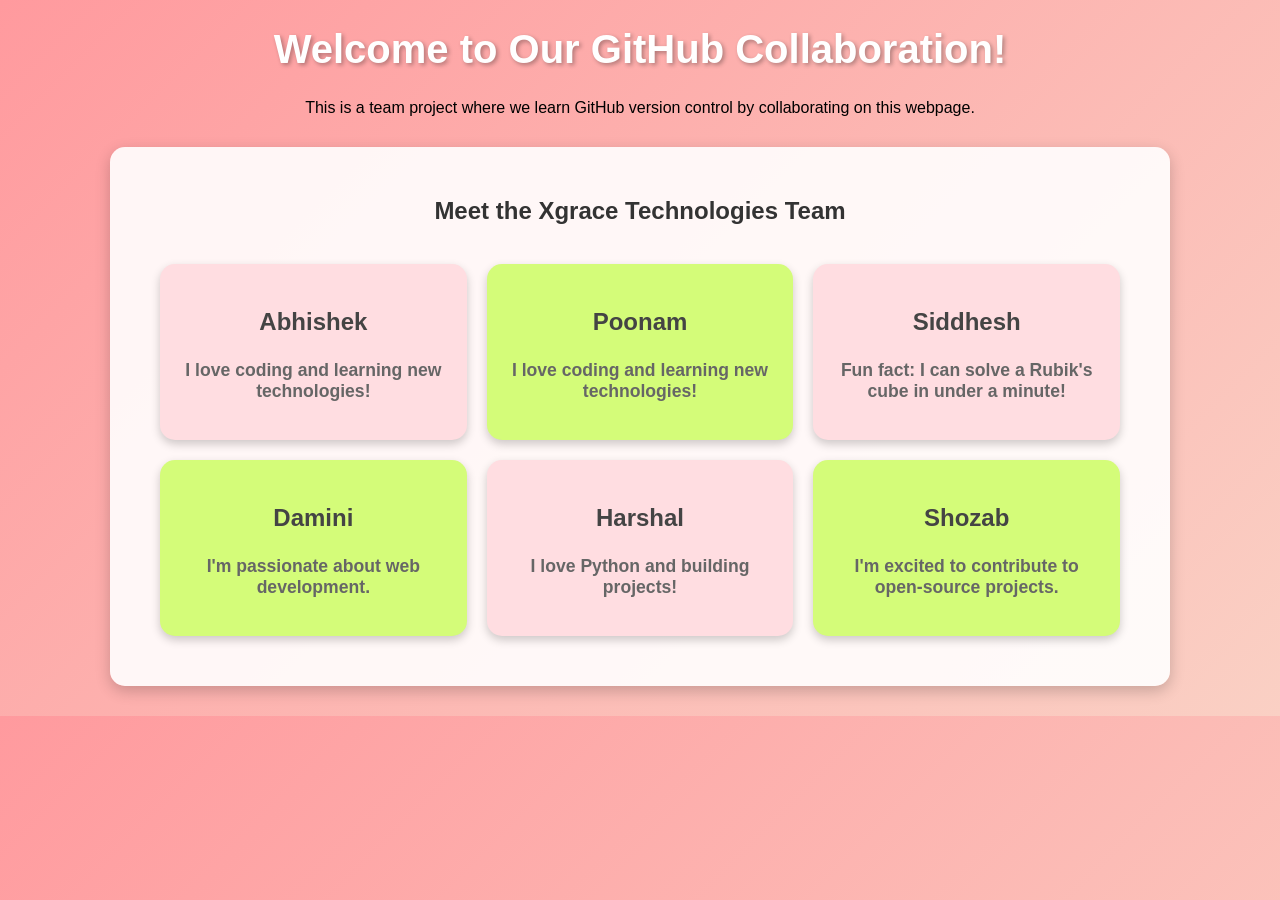
<file: index.html>
<!DOCTYPE html>
<html lang="en">
<head>
    <meta charset="UTF-8">
    <meta name="viewport" content="width=device-width, initial-scale=1.0">
    <title>Team GitHub Project</title>
    <link rel="stylesheet" type="text/css" href="style.css"/>
</head>
<body>
    <h1>Welcome to Our GitHub Collaboration!</h1>
    <p>This is a team project where we learn GitHub version control by collaborating on this webpage.</p>

    <div class="team">
        <h2>Meet the Xgrace Technologies Team</h2>

        <div class="team-container">
            <div class="member">
                <h3>Abhishek</h3>
                <p>I love coding and learning new technologies!</p>
            </div>

            <div class="member">
                <h3>Poonam</h3>
                <p>I love coding and learning new technologies!</p>
            </div>

            <div class="member">
                <h3>Siddhesh</h3>
                <p>Fun fact: I can solve a Rubik's cube in under a minute!</p>
            </div>

            <div class="member">
                <h3>Damini</h3>
                <p>I'm passionate about web development.</p>
            </div>

            <div class="member">
                <h3>Harshal</h3>
                <p>I love Python and building projects!</p>
            </div>

            <div class="member">
                <h3>Shozab</h3>
                <p>I'm excited to contribute to open-source projects.</p>
            </div>
        </div>
    </div>
</body>
</html>
</file>
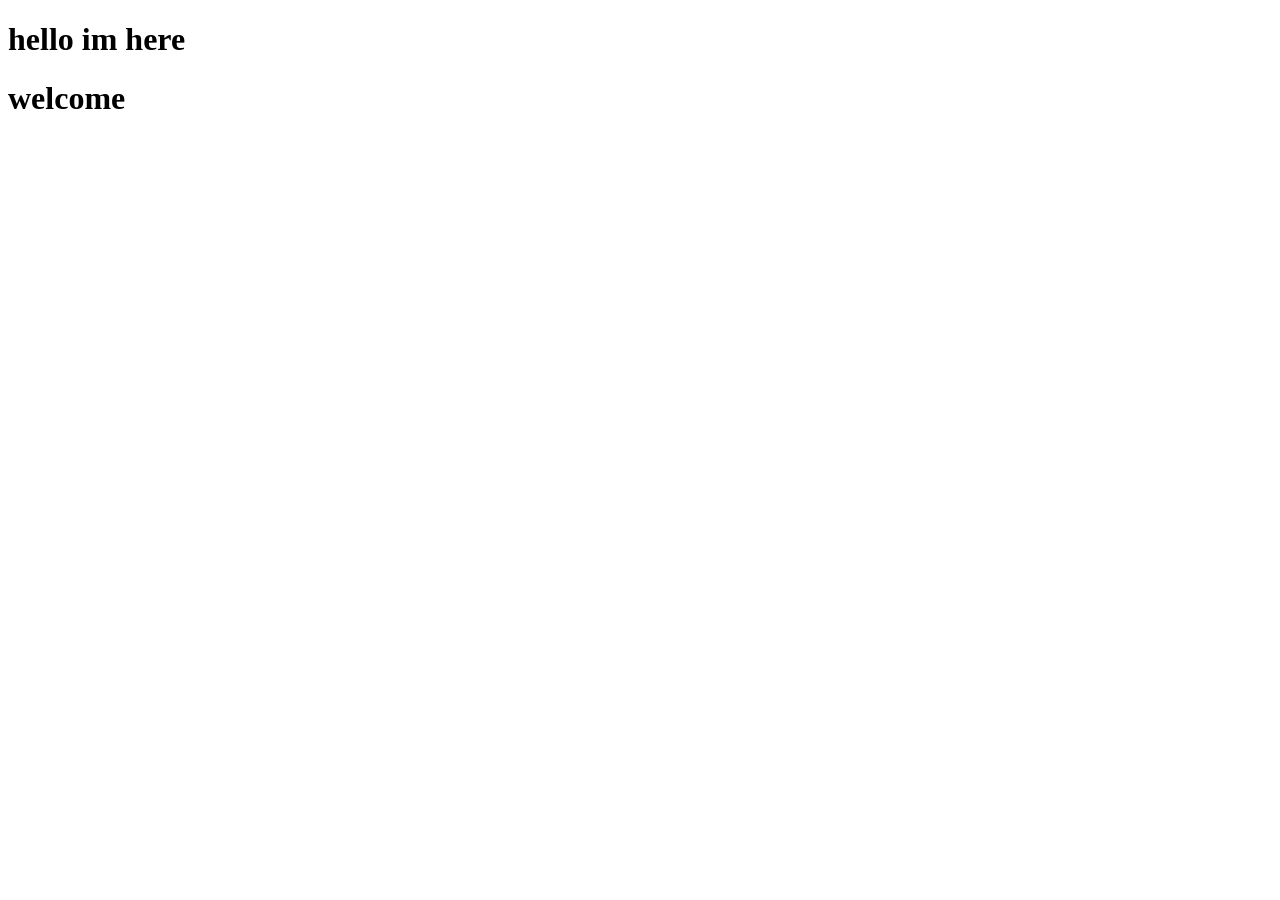
<file: first.html>
<!DOCTYPE html>
<html lang="en">
<head>
    <meta charset="UTF-8">
    <meta name="viewport" content="width=device-width, initial-scale=1.0">
    <title>Document</title>
</head>
<body>
    <h1>hello im here</h1>
    <h1>welcome</h1>
    
</body>
</html>
</file>
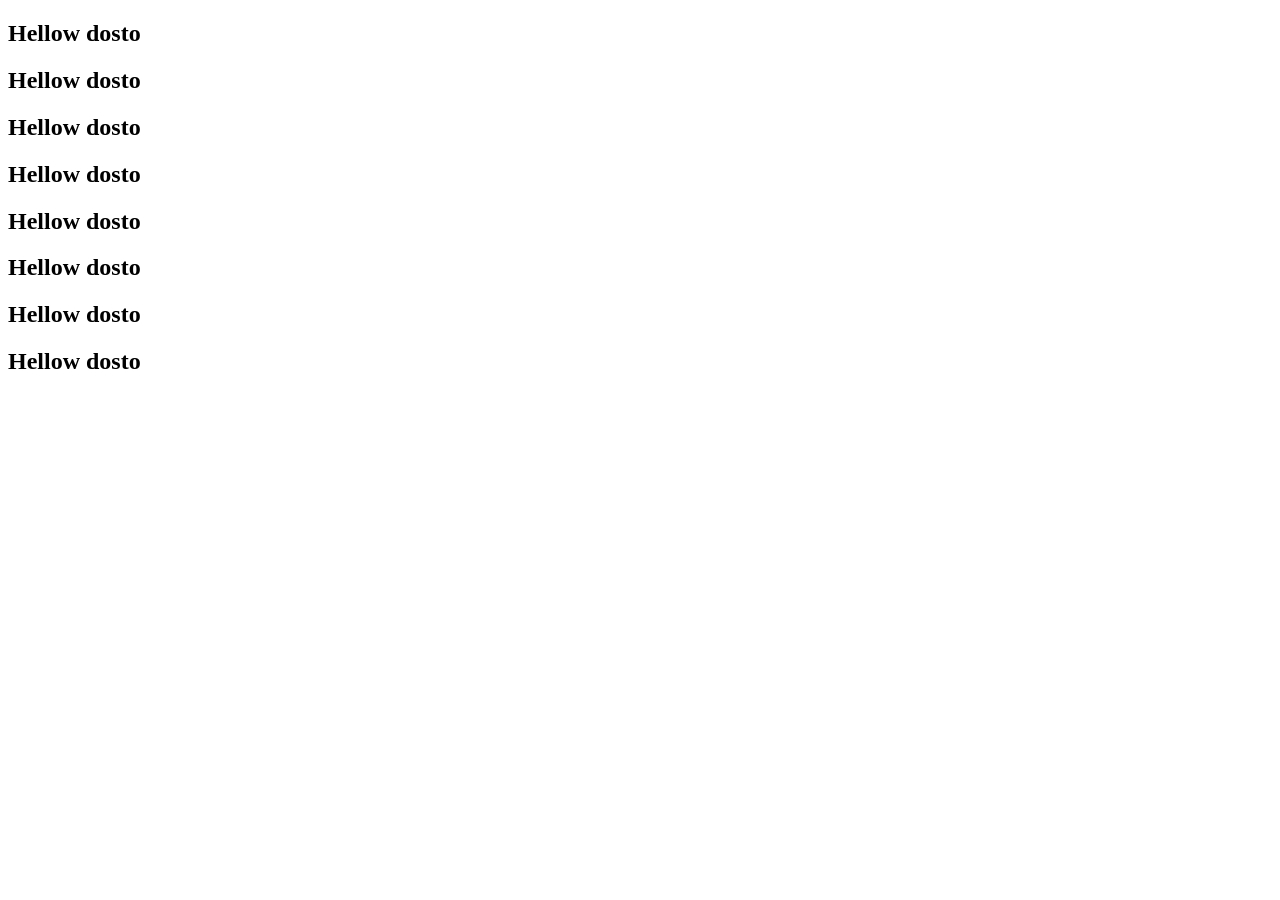
<file: services.html>
<!DOCTYPE html>
<html lang="en">
<head>
    <meta charset="UTF-8">
    <meta name="viewport" content="width=device-width, initial-scale=1.0">
    <title>Document</title>
</head>
<body>
    <h2>Hellow dosto</h2>
    <h2>Hellow dosto</h2>
    <h2>Hellow dosto</h2>
    <h2>Hellow dosto</h2>
    <h2>Hellow dosto</h2>
    <h2>Hellow dosto</h2>
    <h2>Hellow dosto</h2>
    <h2>Hellow dosto</h2>
</body>
</html>
</file>
<file: style.css>
/* General Styling */
body {
  font-family: 'Arial', sans-serif;
  background: linear-gradient(135deg, #ff9a9e, #fad0c4);
  text-align: center;
  margin: 0;
  padding: 0;
}

/* Main Container */
.team {
  max-width: 1000px;
  margin: 30px auto;
  background: rgba(255, 255, 255, 0.9);
  padding: 30px;
  border-radius: 15px;
  box-shadow: 0px 5px 15px rgba(0, 0, 0, 0.2);
}

/* Header */
h1 {
  color: #fff;
  font-size: 2.5em;
  text-shadow: 2px 2px 4px rgba(0, 0, 0, 0.3);
}

h2 {
  color: #333;
}

/* Team Member Grid */
.team-container {
  display: grid;
  grid-template-columns: repeat(3, 1fr); /* 3 columns */
  grid-template-rows: repeat(2, auto); /* 2 rows */
  gap: 20px; /* Space between cards */
  justify-content: center;
  align-items: center;
  padding: 20px;
}

/* Team Member Styling */
.member {
  background: #fff;
  padding: 20px;
  border-radius: 15px;
  box-shadow: 0px 4px 10px rgba(0, 0, 0, 0.2);
  transition: transform 0.3s ease-in-out, box-shadow 0.3s ease-in-out;
}

/* Alternating Background Colors */
.member:nth-child(odd) {
  background: #ffdde1;
}

.member:nth-child(even) {
  background: #d4fc79;
}

/* Hover Effect */
.member:hover {
  transform: scale(1.05);
  box-shadow: 0px 6px 20px rgba(0, 0, 0, 0.3);
}

/* Member Title */
.member h3 {
  color: #444;
  font-size: 1.5em;
}

/* Member Text */
.member p {
  color: #666;
  font-size: 1.1em;
  font-weight: bold;
}

/* Responsive: Switch to 2 columns on medium screens and 1 column on small screens */
@media (max-width: 900px) {
  .team-container {
      grid-template-columns: repeat(2, 1fr); /* 2 columns */
      grid-template-rows: auto;
  }
}

@media (max-width: 600px) {
  .team-container {
      grid-template-columns: 1fr; /* 1 column for small screens */
  }
}
</file>
